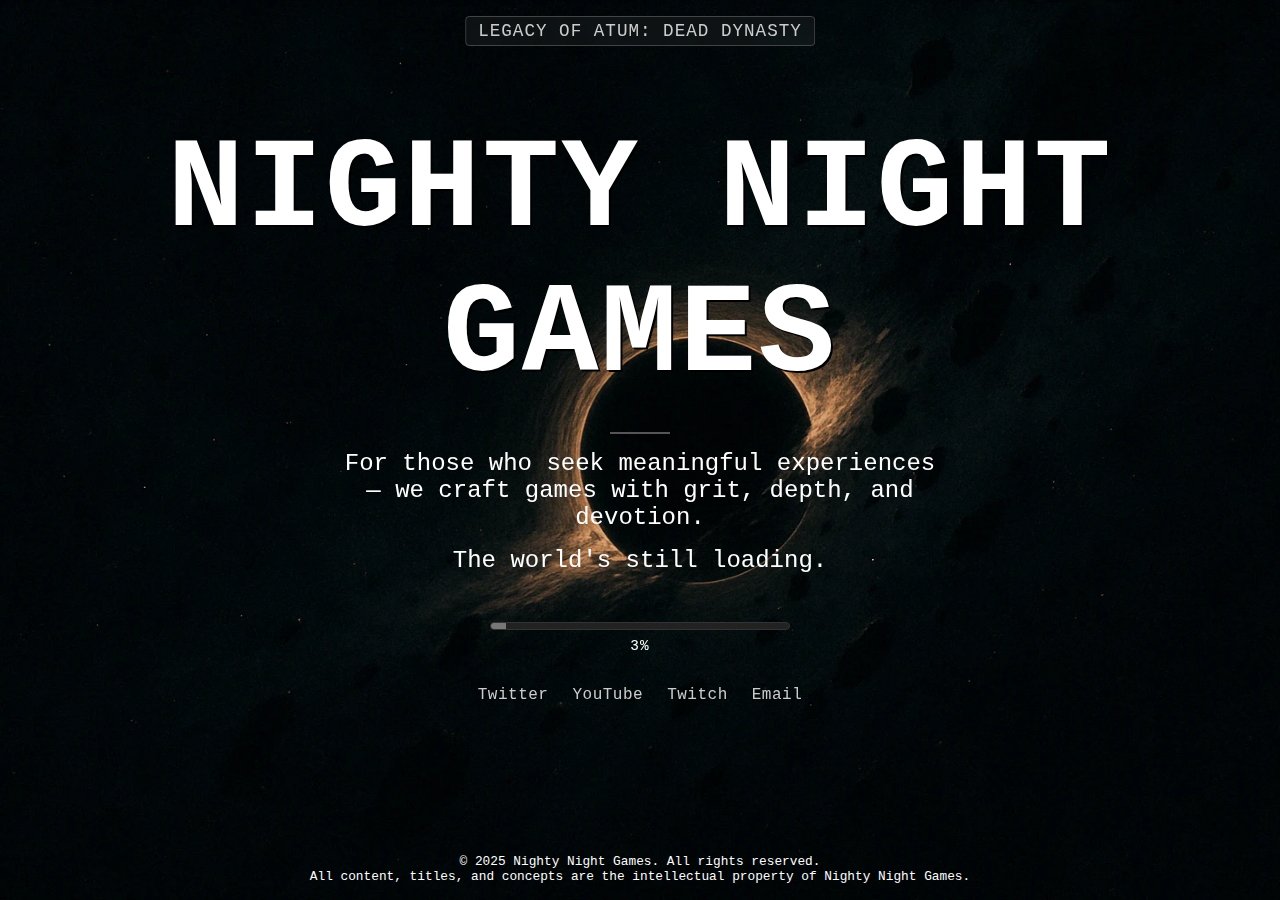
<file: index.html>
<!DOCTYPE html>
<html lang="en">
<head>
    <meta charset="UTF-8">
    <title>Nighty Night Games</title>
    <meta name="viewport" content="width=device-width, initial-scale=1">
    <link rel="stylesheet" href="css/styles.css">

    <!-- Favicon tags -->
    <link rel="icon" href="favicon/favicon.ico" sizes="any">
    <link rel="icon" href="favicon/favicon.svg" type="image/svg+xml">
    <link rel="apple-touch-icon" href="favicon/apple-touch-icon.png">
    <link rel="manifest" href="favicon/site.webmanifest">
    <link rel="mask-icon" href="favicon/safari-pinned-tab.svg" color="#1a1a1a">
    <meta name="theme-color" content="#1a1a1a">
    <meta name="msapplication-TileColor" content="#1a1a1a">
    <meta property="og:title" content="Nighty Night Games">
    <meta property="og:description" content="Crafting games with grit, depth, and devotion.">
    <meta property="og:image" content="/images/og-image.png">
    <meta property="og:url" content="https://nightynightgames.com">
    <meta name="twitter:card" content="summary_large_image">
</head>
<a href="https://legacyofatum.com" target="_blank" class="corner-project">Legacy of Atum: Dead Dynasty</a>

<body>
<main>
    <div class="grain"></div>
    <h1>Nighty Night Games</h1>
    <div class="underline"></div>
    <p>For those who seek meaningful experiences — we craft games with grit, depth, and devotion.</p>
    <p>The world's still loading.</p>

    <div class="loading-bar-container">
        <div class="loading-bar"></div>
    </div>
    <div class="loading-text">0%</div>

    <div class="social-links">
        <a href="https://x.com/nightynightgg" target="_blank">Twitter</a>
        <a href="https://www.youtube.com/@NightyNightGames" target="_blank">YouTube</a>
        <a href="https://twitch.tv/yourchannel" target="_blank">Twitch</a>
        <a href="mailto:info@nightynightgames.com">Email</a>
    </div>
</main>

<script src="js/scripts.js" defer></script>

<footer>
    &copy; 2025 Nighty Night Games. All rights reserved.<br>
    All content, titles, and concepts are the intellectual property of Nighty Night Games.
</footer>
</body>
</html>
</file>
<file: css/styles.css>
* {
  margin: 0;
  padding: 0;
  box-sizing: border-box;
}

html,
body {
  height: 100%;
}

body {
  background:
          url('../images/blackhole-bg.webp') no-repeat center center fixed,
          url('https://grainy-gradients.vercel.app/noise.svg'),
          url('https://www.transparenttextures.com/patterns/asfalt-dark.png');
  background-size: cover, cover, auto;
  background-repeat: no-repeat, no-repeat, repeat;
  background-blend-mode: normal, overlay, overlay;
  background-color: #0a0a0a;
  color: #d4d4d4;
  font-family: 'Courier New', Courier, monospace;
  display: flex;
  flex-direction: column;
  justify-content: flex-start;
  align-items: center;
  text-align: center;
}

main {
  flex: 1;
  display: flex;
  flex-direction: column;
  justify-content: center;
  align-items: center;
  padding: 2rem;
  width: 100%;
  position: relative;
  z-index: 1;
}

h1 {
  font-size: 8em;
  letter-spacing: 2px;
  margin-bottom: 0.5rem;
  color: #ffffff;
  text-transform: uppercase;
  text-shadow: 2px 2px 0 #000;
}

p {
  font-size: 1.5em;
  color: #ffffff;
  max-width: 600px;
  margin-bottom: 1rem;
}

.underline {
  display: inline-block;
  width: 60px;
  height: 2px;
  background-color: #555;
  margin: 1rem auto;
}

.grain {
  position: absolute;
  width: 100%;
  height: 100%;
  top: 0;
  left: 0;
  background: url('https://grainy-gradients.vercel.app/noise.svg');
  mix-blend-mode: overlay;
  pointer-events: none;
  opacity: 0.3;
  z-index: 0;
}

.loading-bar-container {
  width: 300px;
  height: 8px;
  background-color: #222;
  border: 1px solid #333;
  margin-top: 2rem;
  overflow: hidden;
  border-radius: 4px;
  position: relative;
}

.loading-bar {
  height: 100%;
  width: 0%; /* Start from 0 */
  background-color: #777;
  transition: width 1s ease-in-out;
}


.loading-text {
  margin-top: 0.5rem;
  font-size: 0.9em;
  color: #ffffff;
  letter-spacing: 1px;
  font-family: 'Courier New', Courier, monospace;
}

@keyframes pulse-once {
  0%   { background-color: #555; }
  50%  { background-color: #aaa; }
  100% { background-color: #777; }
}

.loading-bar.loaded {
  animation: pulse-once 0.6s ease-in-out;
}

.social-links {
  margin: 2rem 0 1rem 0;
  display: flex;
  gap: 1.5rem;
  justify-content: center;
  flex-wrap: wrap;
}

.social-links a {
  color: #ccc;
  text-decoration: none;
  font-size: 1em;
  letter-spacing: 0.5px;
  font-weight: 500;
  transition: color 0.2s ease, text-shadow 0.2s ease, transform 0.2s ease;
}

.social-links a:hover {
  color: #fff;
  text-shadow: 0 0 5px #aaa;
  transform: scale(1.05);
}

.corner-project {
  position: absolute;
  top: 1rem;
  left: 50%;
  transform: translateX(-50%);
  padding: 0.25rem 0.75rem;
  background: rgba(255, 255, 255, 0.05);
  color: #ccc;
  font-size: 1.1em;
  letter-spacing: 1px;
  border: 1px solid #444;
  border-radius: 4px;
  text-transform: uppercase;
  backdrop-filter: blur(2px);
  text-decoration: none;
  transition: all 0.25s ease-in-out;
  z-index: 2;
}


.corner-project:hover {
  color: #fff8d6;
  border-color: #d6b36d;
  background: rgba(255, 248, 214, 0.08);
  text-shadow: 0 0 6px #d6b36d, 0 0 12px #b78f48;
}


footer {
  padding: 1rem;
  font-size: 0.8em;
  color: #ffffff;
}

/* For tablets and smaller screens */
@media screen and (max-width: 768px) {
  h1 {
    font-size: 4em;
  }

  p {
    font-size: 1.2em;
    padding: 0 1rem;
  }

  .loading-bar-container {
    width: 80%;
    max-width: 300px;
  }
}

/* For mobile devices */
@media screen and (max-width: 480px) {
  h1 {
    font-size: 2.5em;
  }

  p {
    font-size: 1em;
    padding: 0 1rem;
  }

  main {
    padding: 1rem;
  }

  .social-links {
    gap: 1rem;
  }

  .social-links a {
    font-size: 0.85em;
  }

  footer {
    font-size: 0.7em;
    padding: 0.5rem;
  }
}

/* For very small screens */
@media screen and (max-width: 320px) {
  h1 {
    font-size: 2em;
  }

  p {
    font-size: 0.9em;
  }
}

/* For landscape orientation on mobile */
@media screen and (max-height: 480px) and (orientation: landscape) {
  h1 {
    font-size: 2em;
    margin-bottom: 0.25rem;
  }

  p {
    font-size: 0.9em;
    margin-bottom: 0.5rem;
  }

  .loading-bar-container {
    margin-top: 1rem;
  }

  .social-links {
    margin: 1rem 0 0.5rem 0;
  }
  }
</file>
